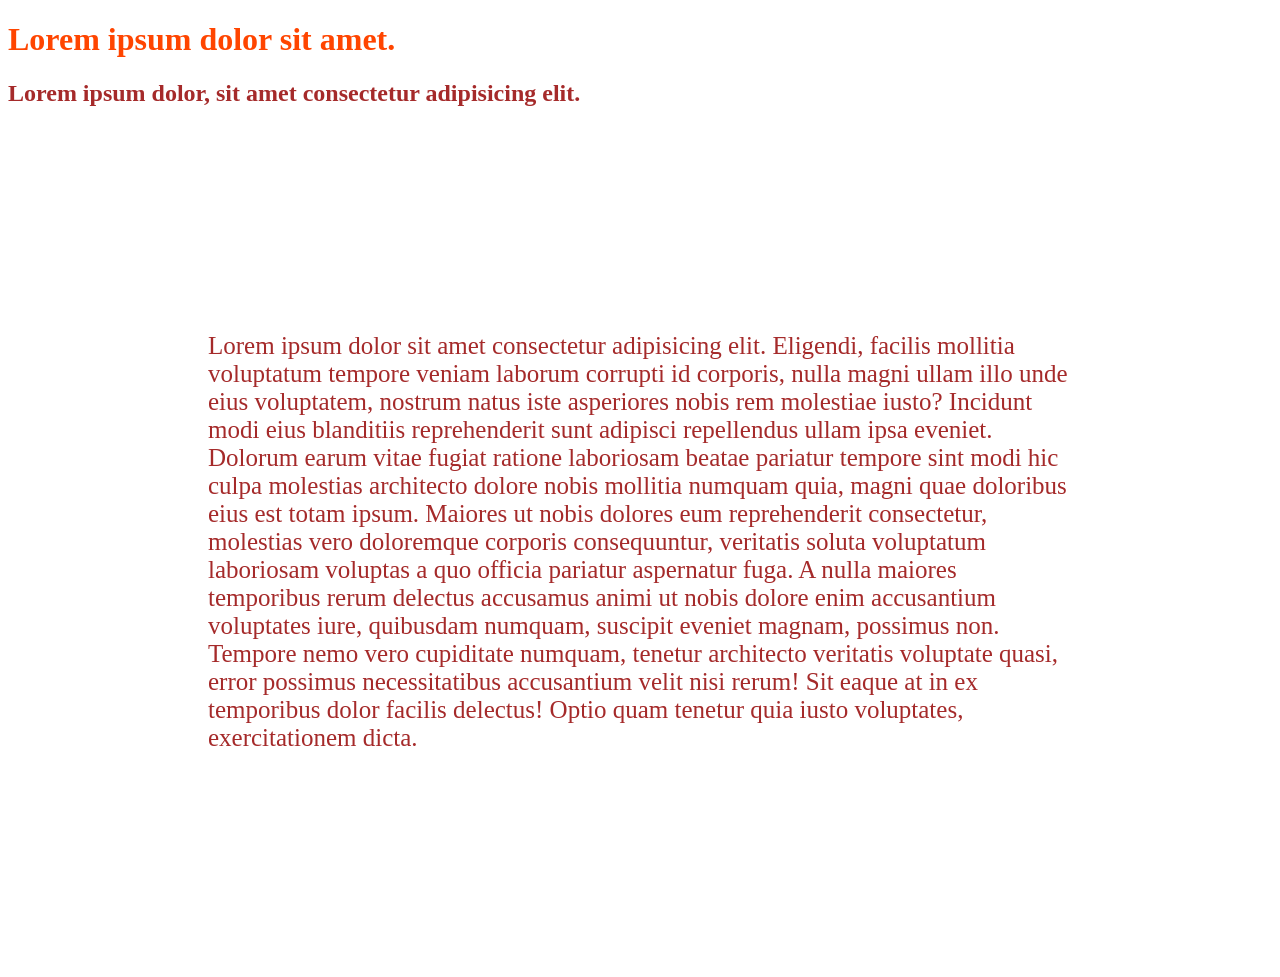
<file: 01_basics/index.html>
<!DOCTYPE html>
<html lang="en">
  <head>
    <meta charset="UTF-8" />
    <meta name="viewport" content="width=device-width, initial-scale=1.0" />
    <title>CSS basics</title>
    <style>
      .browntext {       /* for targeting a class we use ., for id #, for para p, headings h1, h2 and so on */
        color: brown;  /*this is how we can add styling in the head*/
      }
    </style>
    <link rel="stylesheet" href="style.css" />   <!--this is how we can link our style.css to this web page-->
  </head>
  <body>
    <h1 style="color: orangered">Lorem ipsum dolor sit amet.</h1>  <!--tthis is an example of inline styling-->
    <h2 class="browntext">
      Lorem ipsum dolor, sit amet consectetur adipisicing elit.
    </h2>

    <p class="browntext">
      Lorem ipsum dolor sit amet consectetur adipisicing elit. Eligendi, facilis
      mollitia voluptatum tempore veniam laborum corrupti id corporis, nulla
      magni ullam illo unde eius voluptatem, nostrum natus iste asperiores nobis
      rem molestiae iusto? Incidunt modi eius blanditiis reprehenderit sunt
      adipisci repellendus ullam ipsa eveniet. Dolorum earum vitae fugiat
      ratione laboriosam beatae pariatur tempore sint modi hic culpa molestias
      architecto dolore nobis mollitia numquam quia, magni quae doloribus eius
      est totam ipsum. Maiores ut nobis dolores eum reprehenderit consectetur,
      molestias vero doloremque corporis consequuntur, veritatis soluta
      voluptatum laboriosam voluptas a quo officia pariatur aspernatur fuga. A
      nulla maiores temporibus rerum delectus accusamus animi ut nobis dolore
      enim accusantium voluptates iure, quibusdam numquam, suscipit eveniet
      magnam, possimus non. Tempore nemo vero cupiditate numquam, tenetur
      architecto veritatis voluptate quasi, error possimus necessitatibus
      accusantium velit nisi rerum! Sit eaque at in ex temporibus dolor facilis
      delectus! Optio quam tenetur quia iusto voluptates, exercitationem dicta.
    </p>
  </body>
</file>
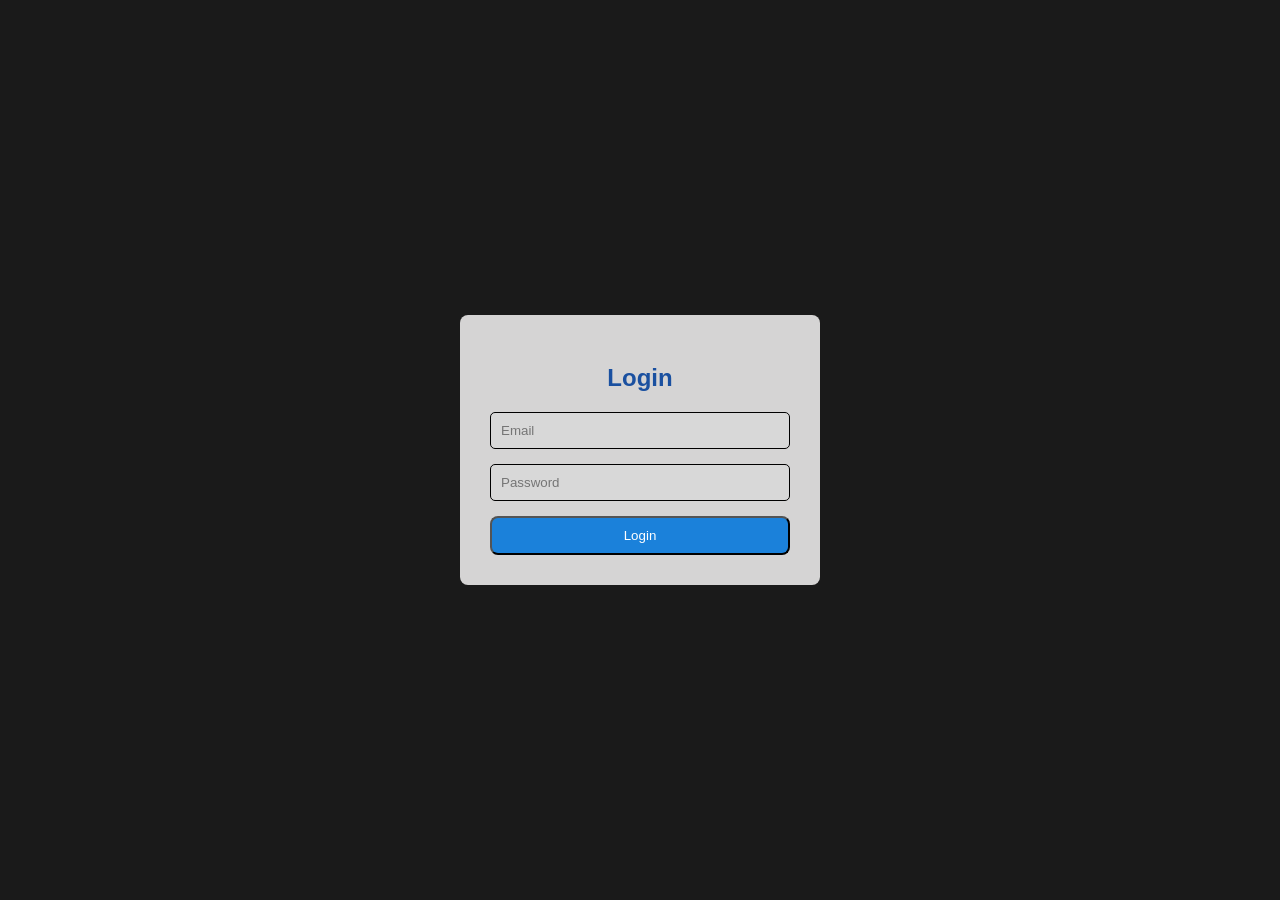
<file: 02_login_page_project/login.html>
<!-- i have added comments in signup_homework.html, learn from there -->
<!DOCTYPE html>
<html lang="en">
  <head>
    <meta charset="UTF-8" />
    <meta name="viewport" content="width=device-width, initial-scale=1.0" />
    <title>Login page</title>
    <style>
      body {
        font-family: Arial, Helvetica, sans-serif;
        background-color: #1a1a1a;
        margin: 0;
        padding: 0;
        height: 100vh;
        display: flex;
        justify-content: center;
        align-items: center;
      }
      .card {
        background-color: #d5d4d4;
        border-radius: 8px;
        padding: 30px;
        width: 300px;
      }
      h2 {
        color: #1a50a0;
        text-align: center;
        margin-bottom: 20px;
      }
      form {
        display: flex;
        flex-direction: column;
      }
      input {
        margin-bottom: 15px;
        padding: 10px;
        border-radius: 5px;
        border: 1px solid black;
        background-color: #d8d8d8;
      }
      button {
        background-color: #1b81da;
        color: #fff;
        padding: 10px;
        border-radius: 8px;
      }
      button:hover {
        background-color: #0741ac;
      }
    </style>
  </head>
  <body>
    <div class="card">
      <h2>Login</h2>
      <form>
        <input type="email" name="" id="" placeholder="Email" />
        <input type="password" name="" id="" placeholder="Password" />
        <button type="submit">Login</button>
      </form>
    </div>
  </body>
</html>
</file>
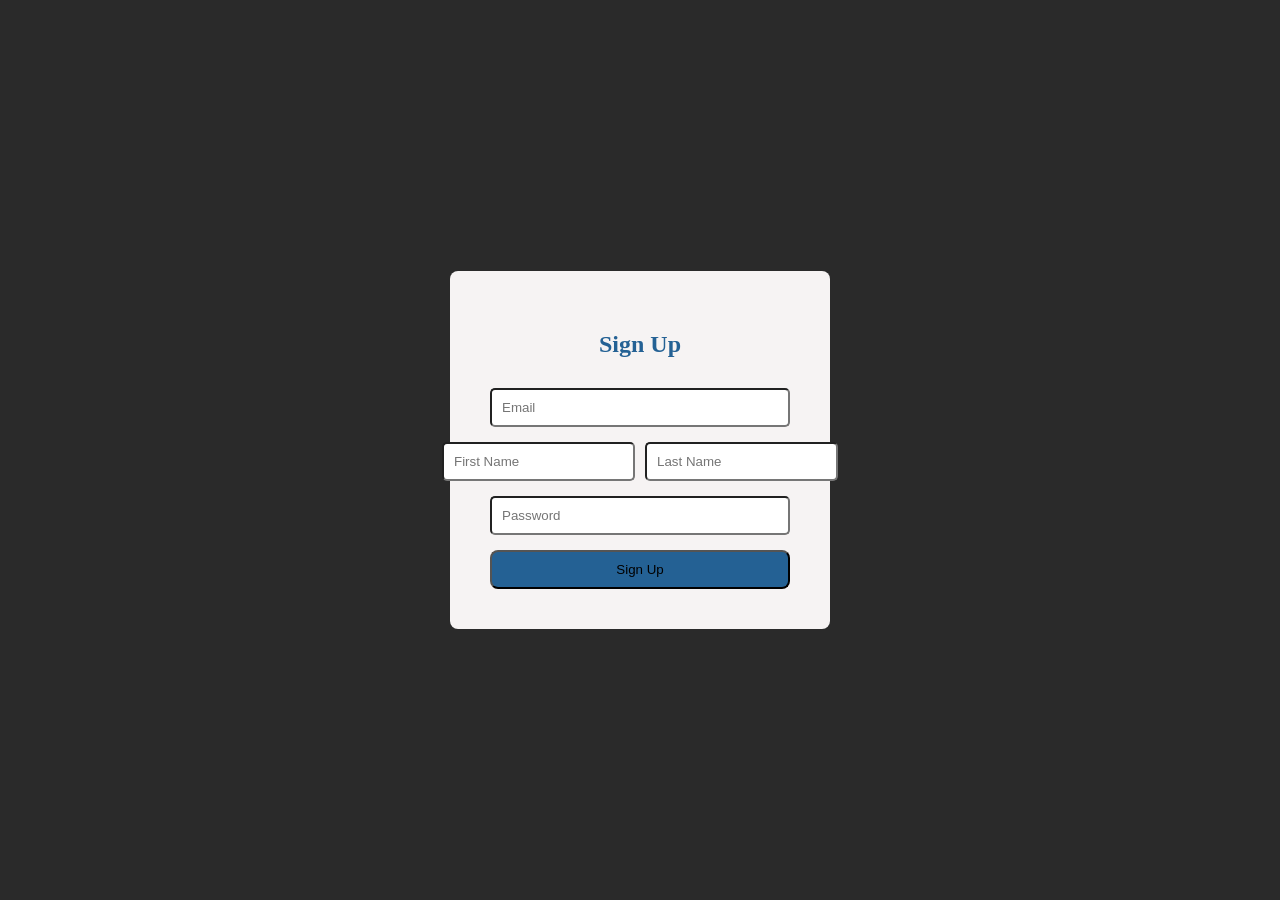
<file: 02_login_page_project/signup_homework.html>
<!DOCTYPE html>
<html lang="en">
<head>
    <meta charset="UTF-8">
    <meta name="viewport" content="width=device-width, initial-scale=1.0">
    <title>Sign Up krlo jii</title>
    <style>
        body{
            background-color: #2a2a2a;
            height: 100vh; /* vh means veiwport height. */
            margin:0 ; /* browser has some default margin, we are setting it to 0*/
            padding:0 ; /* browser has some default padding, we are setting it to 0*/
            display: flex;
            justify-content: center; /*Aligns items along the main axis (horizontal by default).*/
            align-items: center;  /*Aligns items along the cross axis (vertical by default).*/
        }
        .card{
            background-color: #f6f3f3;
            border-radius: 8px;
            padding: 40px; /*note-> padding means internal breathing space, space bwteen the content and border of the element*/
            width: 300px;
        }

        h2{
            color: #246194;
            text-align: center;
            margin-bottom: 30px;
        }
        form{
            display: flex;
            flex-direction: column;
            

        }
        .name_row{
            display: flex; /* flex by default arranges the elements horizontally*/
            gap: 10px;
            justify-content: center;
            
        
        }
        input{
            border-radius: 5px;
            padding: 10px;
            margin-bottom: 15px;
        }
        button{
            background-color: #246194;
            padding:10px ;
            border-radius: 8px;
        }
        button:hover {
        background-color: #0741ac;
      }

    </style>
</head>
<body> 
    <div class="card">
        <h2>Sign Up</h2>
        <form>
            <input type="email" placeholder="Email">
            <div class="name_row">
                <input type="first name" placeholder="First Name">
                <input type="last name" placeholder="Last Name">
            </div>
            <input type="password" placeholder="Password">
            <button type="submit">Sign Up</button>
        </form>
     </div>

    
</body>
</html>
</file>
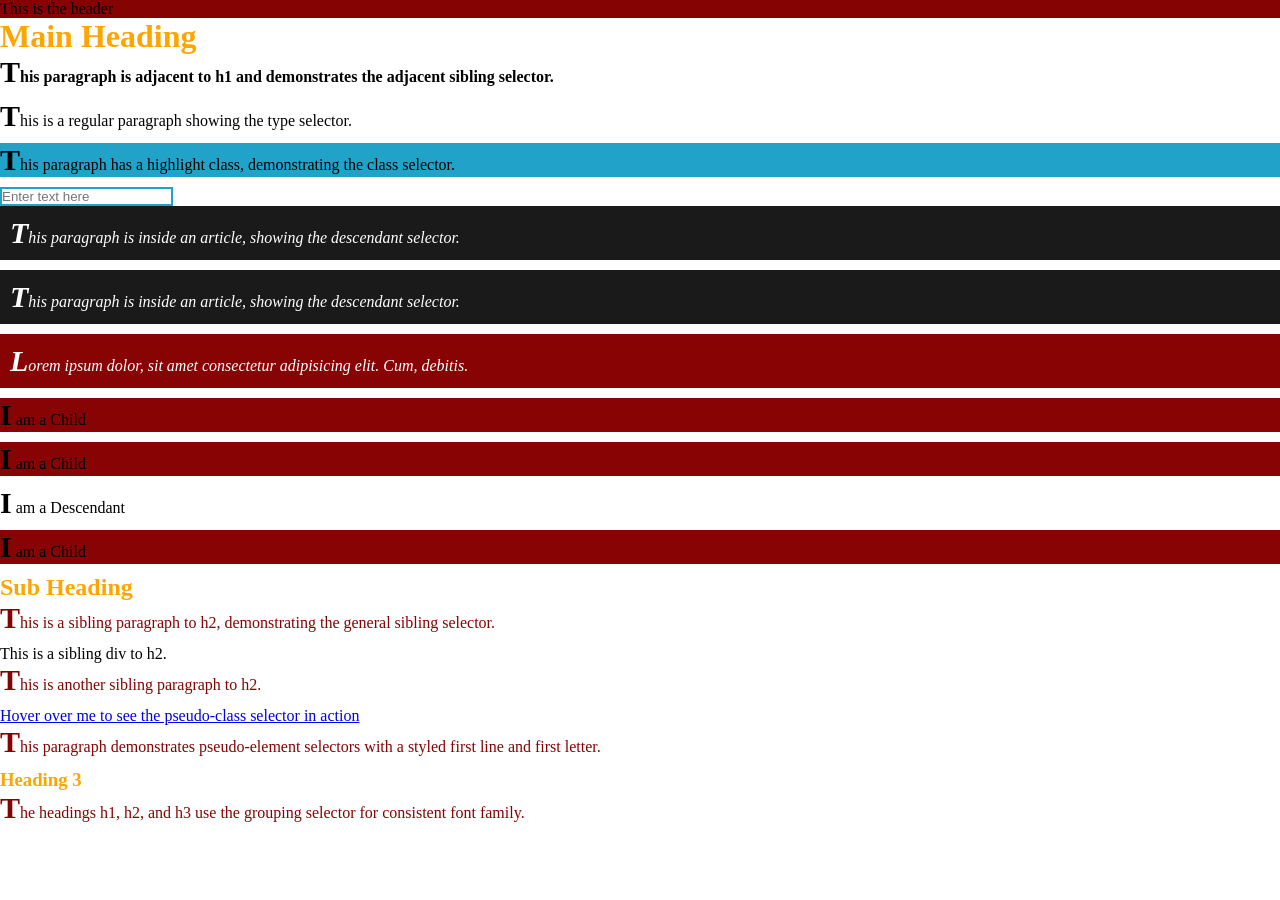
<file: 03_Selectors/selectors.html>
<!DOCTYPE html>
<html lang="en">
  <head>
    <meta charset="UTF-8" />
    <meta name="viewport" content="width=device-width, initial-scale=1.0" />
    <title>CSS Selectors Example</title>
    <style>
      /* 1. Universal Selector */

      * {
        margin: 0;             /*this is commonly used*/
        padding: 0;
        box-sizing: border-box;
      }

      /* 2. Type Selector */
      p {
        font-size: 16px;                  /*this is commonly used*/
        margin-bottom: 10px;
      }

      /* 3. Class Selector */
      .highlight {
        background-color: #21a2c9;           /*this is very commonly used*/
      }

      /* 4. ID Selector */
      #header {
        background-color: #860303;           /*this is very commonly used*/
      }

      /* 5. Attribute Selector */
      input[type="text"] {
        border: 2px solid #21a2c9;            /*this is rarely used*/
      }

      /* 6. Descendant Selector */
      article p {
        font-style: italic;                    /*this is rarely used*/
        background-color: #1a1a1a;
        color: #fff;
        padding: 10px;
      }

      /* 7. Child Selector */
      div > p {                                 /*this is rarely used*/
        background-color: #880404;
      }

      /* 8. Adjacent Sibling Selector */
      h1 + p {                                  /*this is rarely used*/
        font-weight: bold;
      }

      /* 9. General Sibling Selector */
      h2 ~ p {                                  /*this is rarely used*/
        color: #860303;
      }

      /* 10. Pseudo-class Selector */

      a:hover {
        background-color: #14a50e;
        text-decoration: none;           /*this hover is very commonly used, rest other types are not as famous*/
        color: #1a1a1a;
        padding: 5px;
        margin: 4px;
      }

      /* 11. Pseudo-element Selector */
      p::first-letter {
        font-weight: bold;            /*this is commonly used*/
        font-size: 30px;
      }

      /* 12. Grouping Selector */

      h1,
      h2,                               /*this is commonly used*/
      h3 {
        color: orange;
      }
    </style>
  </head>
  <body>
    <header id="header">This is the header</header>

    <h1>Main Heading</h1>
    <p>
      This paragraph is adjacent to h1 and demonstrates the adjacent sibling
      selector.
    </p>
    <p>This is a regular paragraph showing the type selector.</p>

    <p class="highlight">
      This paragraph has a highlight class, demonstrating the class selector.
    </p>

    <input type="text" placeholder="Enter text here" />

    <article>
      <p>
        This paragraph is inside an article, showing the descendant selector.
      </p>
      <p>
        This paragraph is inside an article, showing the descendant selector.
      </p>
      <div>
        <p>
          Lorem ipsum dolor, sit amet consectetur adipisicing elit. Cum,
          debitis.
        </p>
      </div>
    </article>

    <div>
      <p>I am a Child</p>
      <p>I am a Child</p>
      <section>
        <p>I am a Descendant</p>
      </section>
      <p>I am a Child</p>
    </div>

    <h2>Sub Heading</h2>
    <p>
      This is a sibling paragraph to h2, demonstrating the general sibling
      selector.
    </p>
    <div>This is a sibling div to h2.</div>
    <p>This is another sibling paragraph to h2.</p>

    <a href="#">Hover over me to see the pseudo-class selector in action</a>

    <p>
      This paragraph demonstrates pseudo-element selectors with a styled first
      line and first letter.
    </p>

    <h3>Heading 3</h3>

    <p>
      The headings h1, h2, and h3 use the grouping selector for consistent font
      family.
    </p>
  </body>
</html>
</file>
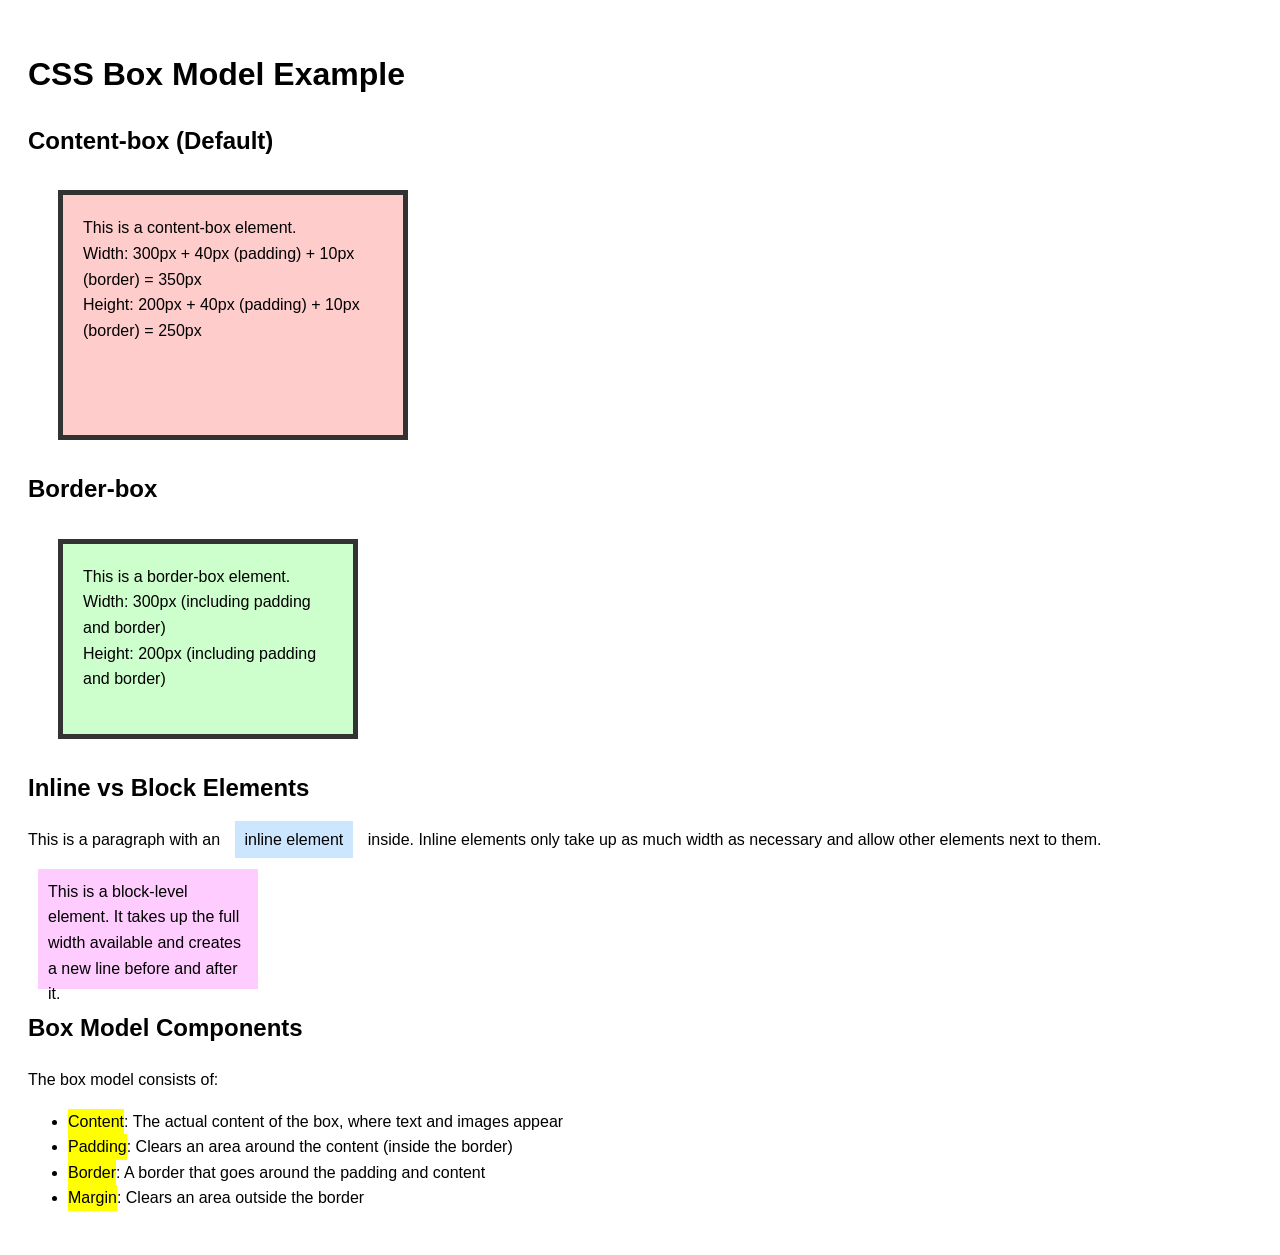
<file: 04_box_model/boxmodel.html>
<!DOCTYPE html>
<html lang="en">
  <head>
    <meta charset="UTF-8" />
    <meta name="viewport" content="width=device-width, initial-scale=1.0" />
    <title>CSS Box Model Example</title>
    <style>
      body {
        font-family: Arial, sans-serif;
        line-height: 1.6;
        padding: 20px;
      }

      .box-model-demo {
        width: 300px;
        height: 200px;
        padding: 20px;
        border: 5px solid #333;
        margin: 30px;
        background-color: #f0f0f0;
      }

      .content-box {
        box-sizing: content-box;         /*this is default, but the default is soon going to change to border box. */
        background-color: #ffcccc;   /*here when we set some width, height, padding, margin etc. , it adds the width and padding and margin and the element takes more space than its width and height*/
      }

      .border-box {
        box-sizing: border-box;    /*here when we set some width, height, padding, margin etc. , it incorporates all padding and margin etc. within that width and height and the element takes precisely as much space as mentioned in width and height*/
        background-color: #ccffcc;
      }

      .box-model-demo p {
        margin: 0;
      }

      .highlight {
        background-color: yellow;
        display: inline-block;
      }

      .inline-example {
        background-color: #cce6ff;
        padding: 10px;
        margin: 10px;         /*inline elements capture only as much space as required. eg.span*/
        /* Inline elements ignore width and height */
        width: 200px;       
        height: 100px;
      }               /*note-> we can change the default behaviour of an element by display:block or display:inline*/

      .block-example {
        background-color: #ffccff;
        padding: 10px;
        margin: 10px;       /*block elements capture the whole block. eg.div*/
        width: 200px;
        height: 100px;
      }
    </style>
  </head>
  <body>
    <h1>CSS Box Model Example</h1>

    <h2>Content-box (Default)</h2>
    <div class="box-model-demo content-box">
      <p>This is a content-box element.</p>
      <p>Width: 300px + 40px (padding) + 10px (border) = 350px</p>
      <p>Height: 200px + 40px (padding) + 10px (border) = 250px</p>
    </div>

    <h2>Border-box</h2>
    <div class="box-model-demo border-box">
      <p>This is a border-box element.</p>
      <p>Width: 300px (including padding and border)</p>
      <p>Height: 200px (including padding and border)</p>
    </div>

    <h2>Inline vs Block Elements</h2>
    <p>
      This is a paragraph with an
      <span class="inline-example">inline element</span> inside. Inline elements
      only take up as much width as necessary and allow other elements next to
      them.
    </p>

    <div class="block-example">
      This is a block-level element. It takes up the full width available and
      creates a new line before and after it.
    </div>

    <h2>Box Model Components</h2>
    <p>The box model consists of:</p>
    <ul>
      <li>
        <span class="highlight">Content</span>: The actual content of the box,
        where text and images appear
      </li>
      <li>
        <span class="highlight">Padding</span>: Clears an area around the
        content (inside the border)
      </li>
      <li>
        <span class="highlight">Border</span>: A border that goes around the
        padding and content
      </li>
      <li>
        <span class="highlight">Margin</span>: Clears an area outside the border
      </li>
    </ul>
  </body>
</html>
</file>
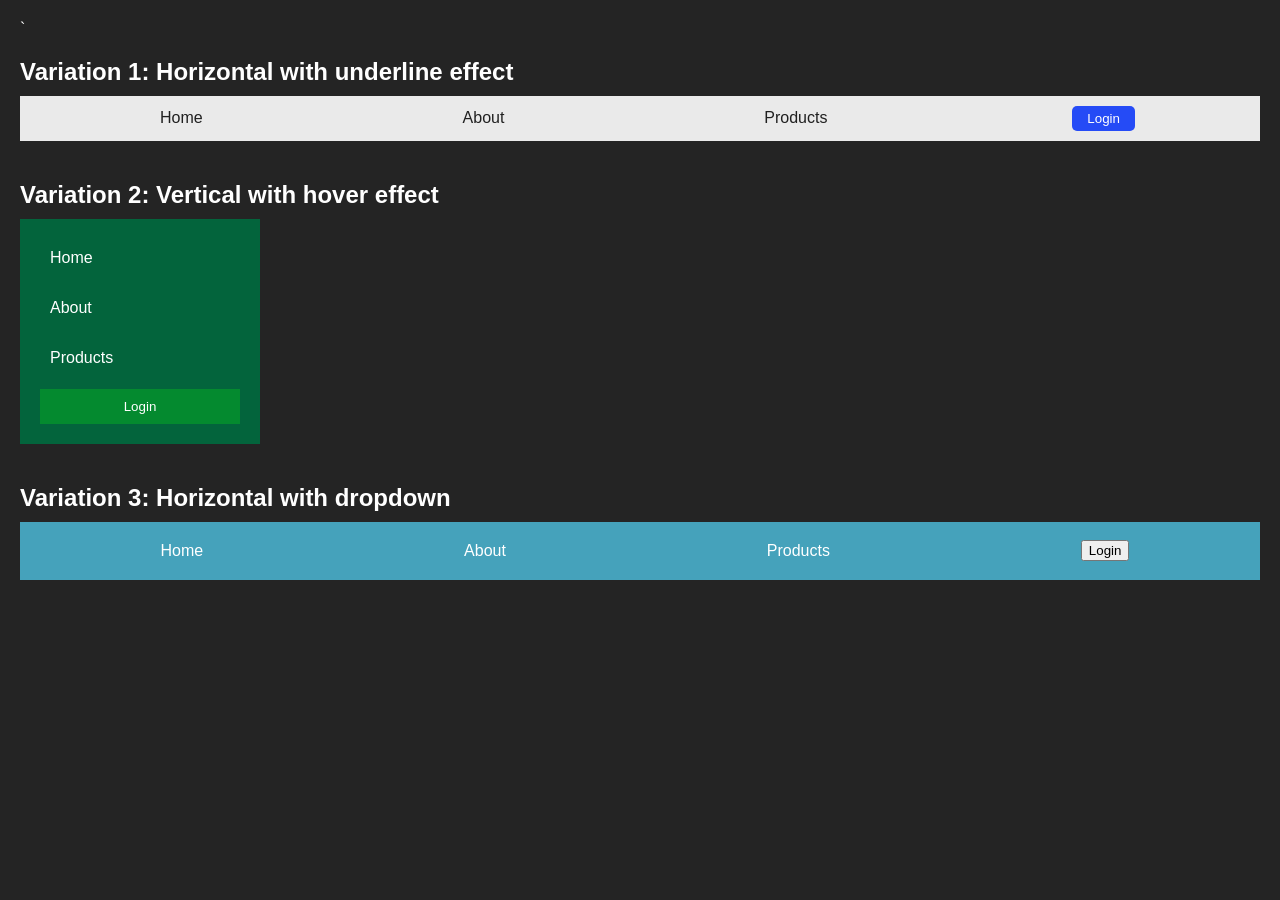
<file: 05_navbars/navbar.html>
`<!DOCTYPE html>
<html lang="en">
  <head>
    <meta charset="UTF-8" />
    <meta name="viewport" content="width=device-width, initial-scale=1.0" />
    <title>Navigation Bar Variations</title>

    <style>
      body {
        font-family: Arial, Helvetica, sans-serif;
        margin: 0;
        padding: 20px;
        background-color: #242424;
        color: #fff;
      }
      .nav-container {
        margin-bottom: 40px;
      }
      h2 {
        margin-bottom: 10px;
      }
      .nav1 {
        background-color: #eaeaea;
        padding: 10px;
      }
      .nav1 ul {
        list-style-type: none; /* it removes the dots that appear in a list by defualt*/
        margin: 0;
        padding: 0;
        display: flex;
        justify-content: space-around;
        align-items: center;
      }
      .nav1 li {
        display: inline; /* because li's are actually block elements, so we changed them to inline to avoid any problems, because we have arranged them horizontally*/
      }
      .nav1 a {
        text-decoration: none; /*here, we have removed the line below the link in all the anchors*/
        color: #202020;
        /* background-color: #d45b04; */
        padding: 5px 15px;     /*this means 5 on top and bottom and 15 on left and right*/
        position: relative; /*this means now whenever we will mention a position within the a(anchor tag), it will be relative to the anchor element and not the global parent*/
      }

      .nav1 a::after { /*::after is a pseudo-element that allows you to insert decorative content or visual elements into an element immediately after its actual content, but before the closing tag of that element.*/
        
        content: "";  /*this is a must property that we have to add everytime we use ::after */
        position: absolute;  /*now as we are in 'a' and we have set its position as relative above, this position: absolute here means absolute of the relative of a element*/
        height: 2px;
        width: 100%;
        bottom: 0;
        left: 0;
        background-color: #0a65c7;
        transform: scaleX(0);         /*this makes the horizontal width of the element 0*/
        transition: transform 0.3s ease-in-out; /*this means that i there is a change in transform property, then take 0.3 secs to make the transition and keep the transition of ease in out type*/
      }
      .nav1 a:hover::after {
        transform: scaleX(1) /*this makes the horizontal width of the element equal to the size of the element on hovering over it*/;
      }

      .nav1 .login-btn {
        background-color: #254bf6;
        color: #fff;
        border: none;
        padding: 5px 15px;
        border-radius: 5px;
        cursor: pointer;
      }
      .nav2 {
        background-color: #03643c;
        width: 200px;
        padding: 20px;
      }
      .nav2 ul {
        list-style-type: none;
        margin: 0;
        padding: 0;
      }
      .nav2 li {
        margin-bottom: 12px;
      }
      .nav2 a {
        text-decoration: none;
        color: #fff;
        display: block;
        padding: 10px;
        width: 100%;
      }
      .nav2 a:hover {
        background-color: #137e0a;
      }
      .nav2 .login-btn {
        background-color: #048a2f;
        color: #fff;
        border: none;
        width: 100%;
        padding: 10px;
        cursor: pointer;
      }
      .nav3 {
        background-color: #45a2bb;
        padding: 10px;
      }
      .nav3 ul {
        list-style-type: none;
        padding: 0;
        margin: 0;
        display: flex;
        justify-content: space-around;
        align-items: center;
      }
      .nav3 a {
        text-decoration: none;
        color: #fff;
        padding: 10px;
        display: block;
      }
      .nav3 .dropdown-content {
        display: none;
      }

      .nav3 .dropdown:hover .dropdown-content { /*this makes changes to the dropdown-content when dropdown gets hovered*/
        display: block;
        position: absolute; /*this makes the element get out of the flow and take that absolute position*/
        background-color: #3e3e3e;
        min-width: 150px; /*minimum width*/
      }
    </style>
  </head>
  <body>
    <div class="nav-container">
      <h2>Variation 1: Horizontal with underline effect</h2>
      <nav class="nav1">
        <ul>
          <li><a href="#">Home</a></li>
          <li><a href="#">About</a></li>
          <li><a href="#">Products</a></li>
          <li><button class="login-btn">Login</button></li>
        </ul>
      </nav>
    </div>

    <div class="nav-container">
      <h2>Variation 2: Vertical with hover effect</h2>
      <nav class="nav2">
        <ul>
          <li><a href="#">Home</a></li>
          <li><a href="#">About</a></li>
          <li><a href="#">Products</a></li>
        </ul>
        <button class="login-btn">Login</button>
      </nav>
    </div>

    <div class="nav-container">
      <h2>Variation 3: Horizontal with dropdown</h2>
      <nav class="nav3">
        <ul>
          <li><a href="#">Home</a></li>
          <li class="dropdown">
            <a href="#">About</a>
            <div class="dropdown-content">
              <a href="#">Our Story</a>
              <a href="#">Team</a>
              <a href="#">Contact</a>
            </div>
          </li>
          <li><a href="#">Products</a></li>
          <li><button class="login-btn">Login</button></li>
        </ul>
      </nav>
    </div>
  </body>
</html>
</file>
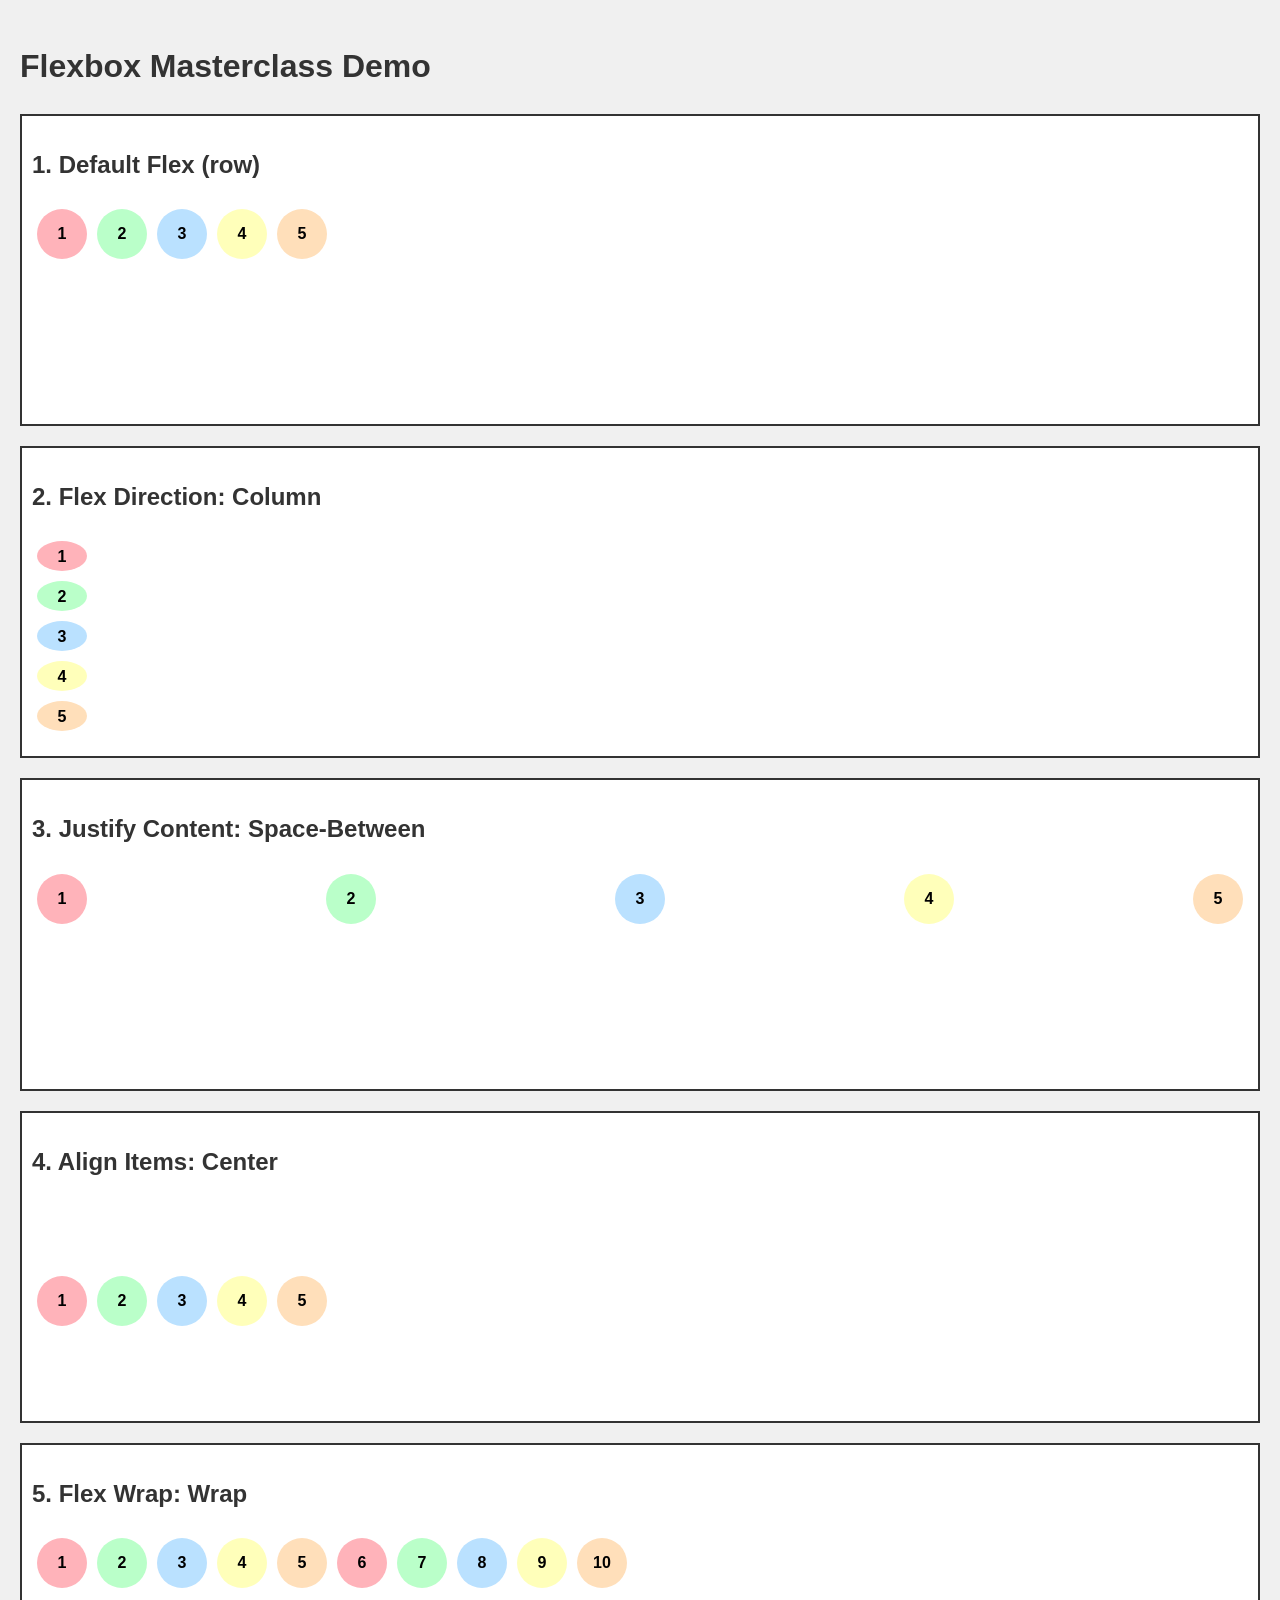
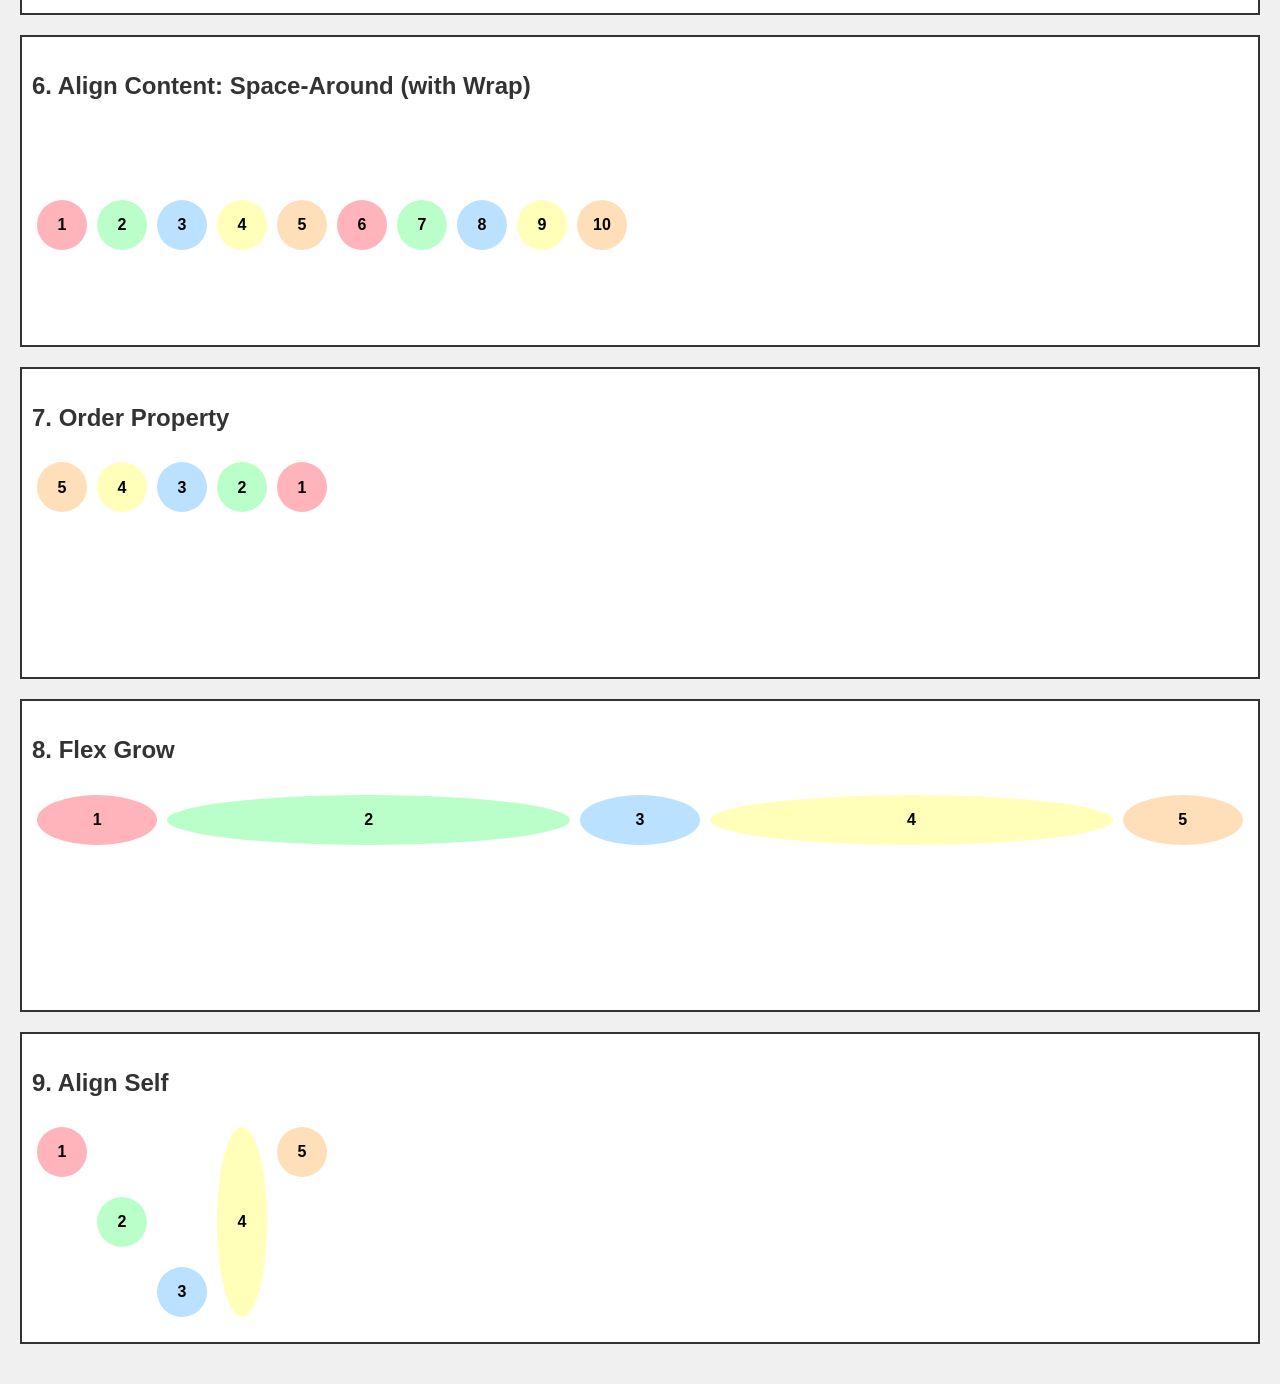
<file: 07_flexbox/flexbox.html>
<!-- this contains 9 properties of flexbox, which i have written in my notebook also, so you can read i from there -->
<!DOCTYPE html>
<html lang="en">
<head>
    <meta charset="UTF-8">
    <meta name="viewport" content="width=device-width, initial-scale=1.0">
    <title>Flexbox Masterclass Demo</title>
    <style>
      body {
        font-family: Arial, sans-serif;
        line-height: 1.6;
        margin: 0;
        padding: 20px;
        background-color: #f0f0f0;
      }
      h1,
      h2 {
        color: #333;
      }
      .container {
        background-color: #fff;
        border: 2px solid #333;
        margin-bottom: 20px;
        padding: 10px;
      }
      .flex-container {
        display: flex;
        height: 200px;
        margin-bottom: 10px;
      }
      .circle {
        width: 50px;
        height: 50px;
        border-radius: 50%;
        display: flex;
        justify-content: center;
        align-items: center;
        font-weight: bold;
        margin: 5px;
      }
      .pastel-1 {
        background-color: #ffb3ba;
      }
      .pastel-2 {
        background-color: #baffc9;
      }
      .pastel-3 {
        background-color: #bae1ff;
      }
      .pastel-4 {
        background-color: #ffffba;
      }
      .pastel-5 {
        background-color: #ffdfba;
      }
    </style>
  </head>
<body>
    <h1>Flexbox Masterclass Demo</h1>

    <div class="container">
      <h2>1. Default Flex (row)</h2>
      <div class="flex-container">
        <div class="circle pastel-1">1</div>
        <div class="circle pastel-2">2</div>
        <div class="circle pastel-3">3</div>
        <div class="circle pastel-4">4</div>
        <div class="circle pastel-5">5</div>
      </div>
    </div>

    <div class="container">
      <h2>2. Flex Direction: Column</h2>
      <div class="flex-container" style="flex-direction: column">
        <div class="circle pastel-1">1</div>
        <div class="circle pastel-2">2</div>
        <div class="circle pastel-3">3</div>
        <div class="circle pastel-4">4</div>
        <div class="circle pastel-5">5</div>
      </div>
    </div>

    <div class="container">
      <h2>3. Justify Content: Space-Between</h2>
      <div class="flex-container" style="justify-content: space-between">
        <div class="circle pastel-1">1</div>
        <div class="circle pastel-2">2</div>
        <div class="circle pastel-3">3</div>
        <div class="circle pastel-4">4</div>
        <div class="circle pastel-5">5</div>
      </div>
    </div>

    <div class="container">
      <h2>4. Align Items: Center</h2>
      <div class="flex-container" style="align-items: center">
        <div class="circle pastel-1">1</div>
        <div class="circle pastel-2">2</div>
        <div class="circle pastel-3">3</div>
        <div class="circle pastel-4">4</div>
        <div class="circle pastel-5">5</div>
      </div>
    </div>

    <div class="container">
      <h2>5. Flex Wrap: Wrap</h2>
      <div class="flex-container" style="flex-wrap: wrap; height: auto">
        <div class="circle pastel-1">1</div>
        <div class="circle pastel-2">2</div>
        <div class="circle pastel-3">3</div>
        <div class="circle pastel-4">4</div>
        <div class="circle pastel-5">5</div>
        <div class="circle pastel-1">6</div>
        <div class="circle pastel-2">7</div>
        <div class="circle pastel-3">8</div>
        <div class="circle pastel-4">9</div>
        <div class="circle pastel-5">10</div>
      </div>
    </div>

    <div class="container">
      <h2>6. Align Content: Space-Around (with Wrap)</h2>
      <div class="flex-container" style="flex-wrap: wrap; align-content: space-around">
        <div class="circle pastel-1">1</div>
        <div class="circle pastel-2">2</div>
        <div class="circle pastel-3">3</div>
        <div class="circle pastel-4">4</div>
        <div class="circle pastel-5">5</div>
        <div class="circle pastel-1">6</div>
        <div class="circle pastel-2">7</div>
        <div class="circle pastel-3">8</div>
        <div class="circle pastel-4">9</div>
        <div class="circle pastel-5">10</div>
      </div>
    </div>

    <div class="container">
      <h2>7. Order Property</h2>
      <div class="flex-container">
        <div class="circle pastel-1" style="order: 5">1</div>
        <div class="circle pastel-2" style="order: 4">2</div>
        <div class="circle pastel-3" style="order: 3">3</div>
        <div class="circle pastel-4" style="order: 2">4</div>
        <div class="circle pastel-5" style="order: 1">5</div>
      </div>
    </div>

    <div class="container">
      <h2>8. Flex Grow</h2>
      <div class="flex-container">
        <div class="circle pastel-1" style="flex-grow: 1">1</div>
        <div class="circle pastel-2" style="flex-grow: 5">2</div>
        <div class="circle pastel-3" style="flex-grow: 1">3</div>
        <div class="circle pastel-4" style="flex-grow: 5">4</div>
        <div class="circle pastel-5" style="flex-grow: 1">5</div>
      </div>
    </div>

    <div class="container">
      <h2>9. Align Self</h2>
      <div class="flex-container">
        <div class="circle pastel-1" style="align-self: flex-start">1</div>
        <div class="circle pastel-2" style="align-self: center">2</div>
        <div class="circle pastel-3" style="align-self: flex-end">3</div>
        <div class="circle pastel-4" style="align-self: stretch; height: auto">
          4
        </div>
        <div class="circle pastel-5">5</div>
      </div>
    </div>
  

</body>
</html>
</file>
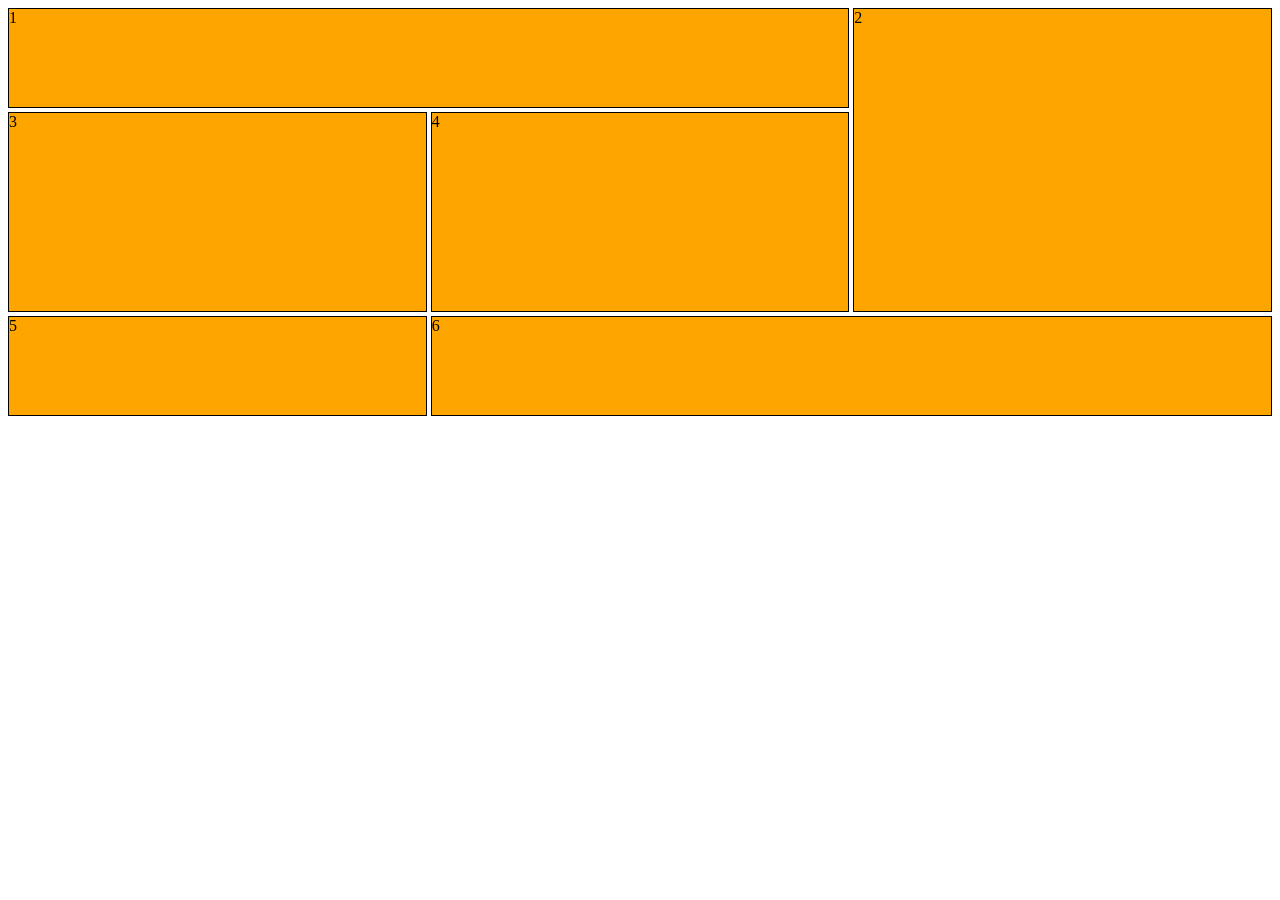
<file: 08_Grids/grid_basics.html>
<!DOCTYPE html>
<html lang="en">
  <head>
    <meta charset="UTF-8" />
    <meta name="viewport" content="width=device-width, initial-scale=1.0" />
    <title>Grid introduction</title>
    <style>
      .grid-container {
        display: grid;
        grid-template-columns: repeat(3, 1fr); /*it is same as writing 1fr 1fr 1fr, this means that all three ccolumns get 1 fraction each*/
        grid-template-rows: 100px 200px 100px; /*this means that first row gets 100px, second row gets 200 px and the third gets 100px*/
        gap: 4px; 
      }

      .item {
        background-color: orange;
        border: 1px solid black;
      }
      .item1 {   /*this is the speciality of grid, we can style the elements of the grid in a very crazy way*/
        grid-column: 1/3; /*this means the item1's column starts from 1st column and ends up at the start for 3rd column, that means it will cover the first 2 columns*/
        grid-row: 1/2;  /*this means the the item1's row will start at the 1st row and end up at the start of 2nd row*/
      }
      .item2 {
        grid-column: 3/4;
        grid-row: 1/3;
      }
      .item6 {
        grid-column: 2/4;
      }
    </style>
  </head>
  <body>
    <div class="grid-container">
      <div class="item item1">1</div>
      <div class="item item2">2</div>
      <div class="item">3</div>
      <div class="item">4</div>
      <div class="item">5</div>
      <div class="item item6">6</div>
    </div>
  </body>
</html>
</file>
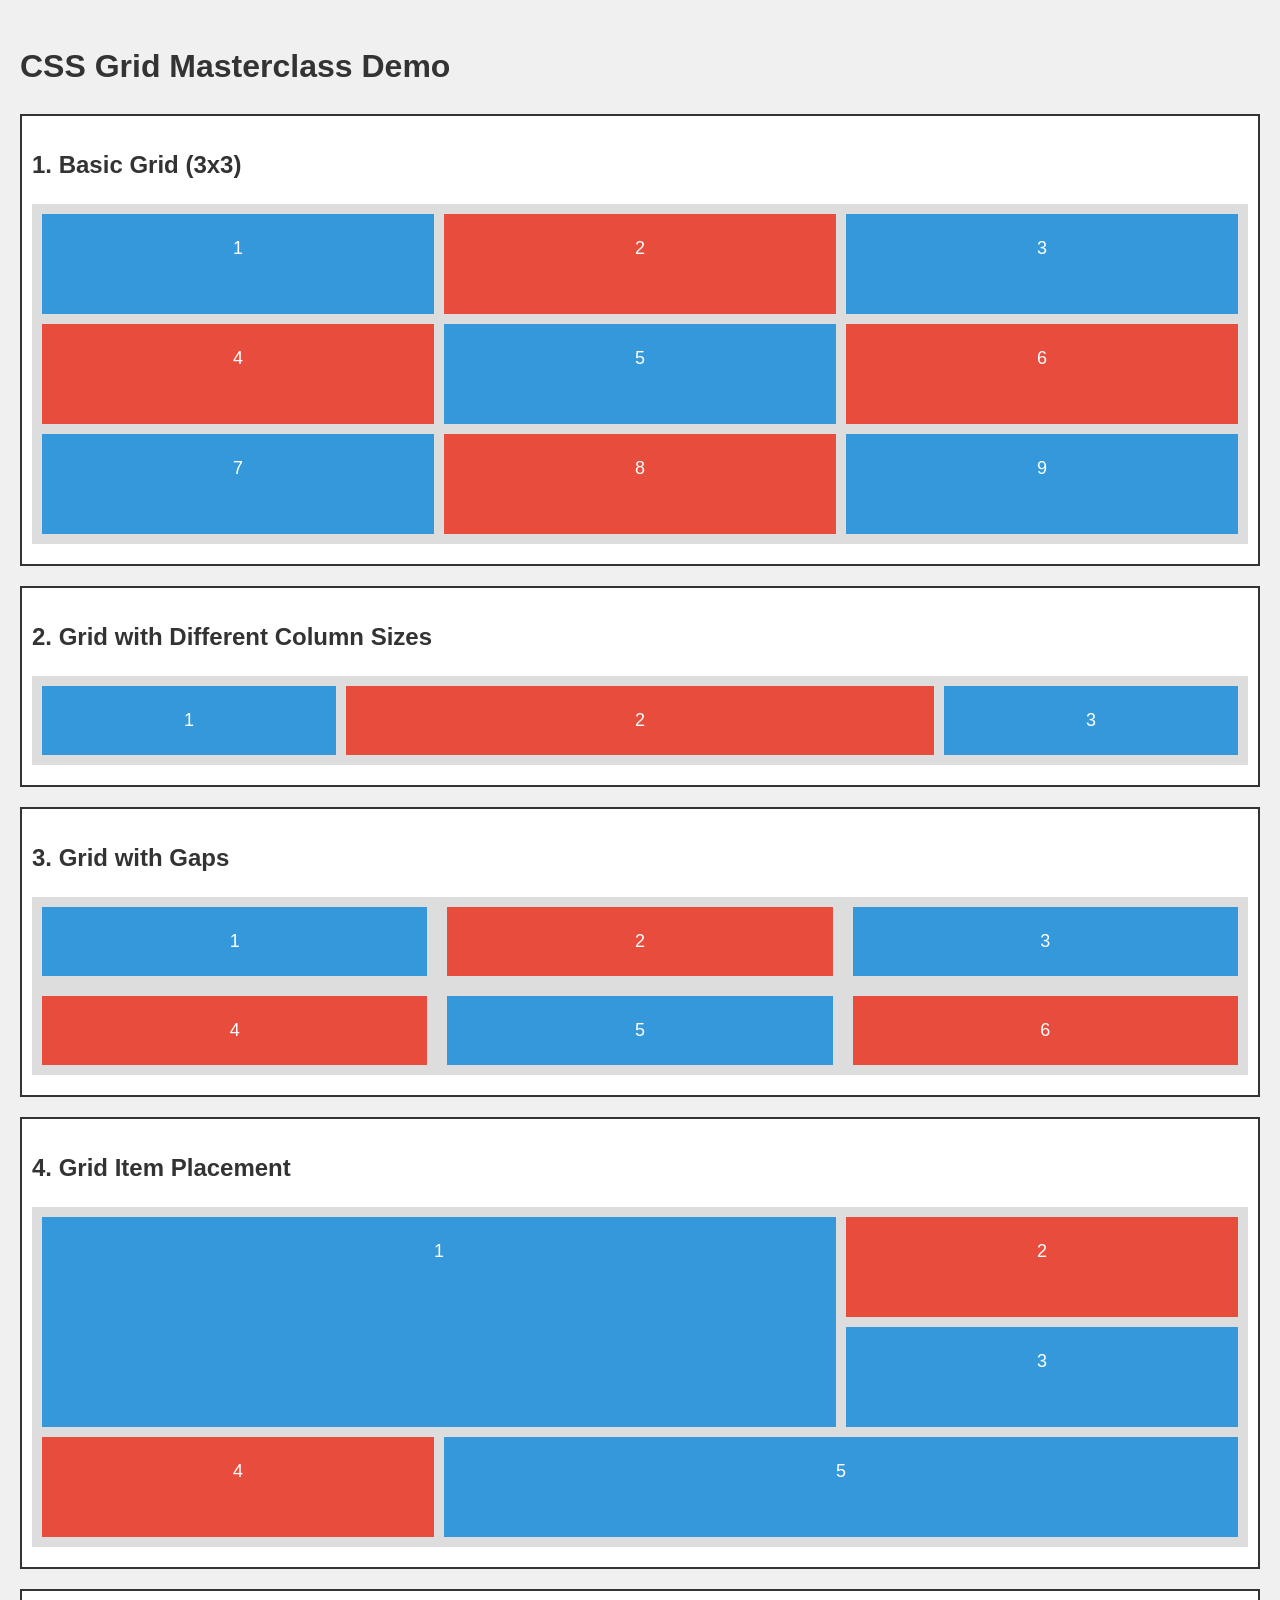
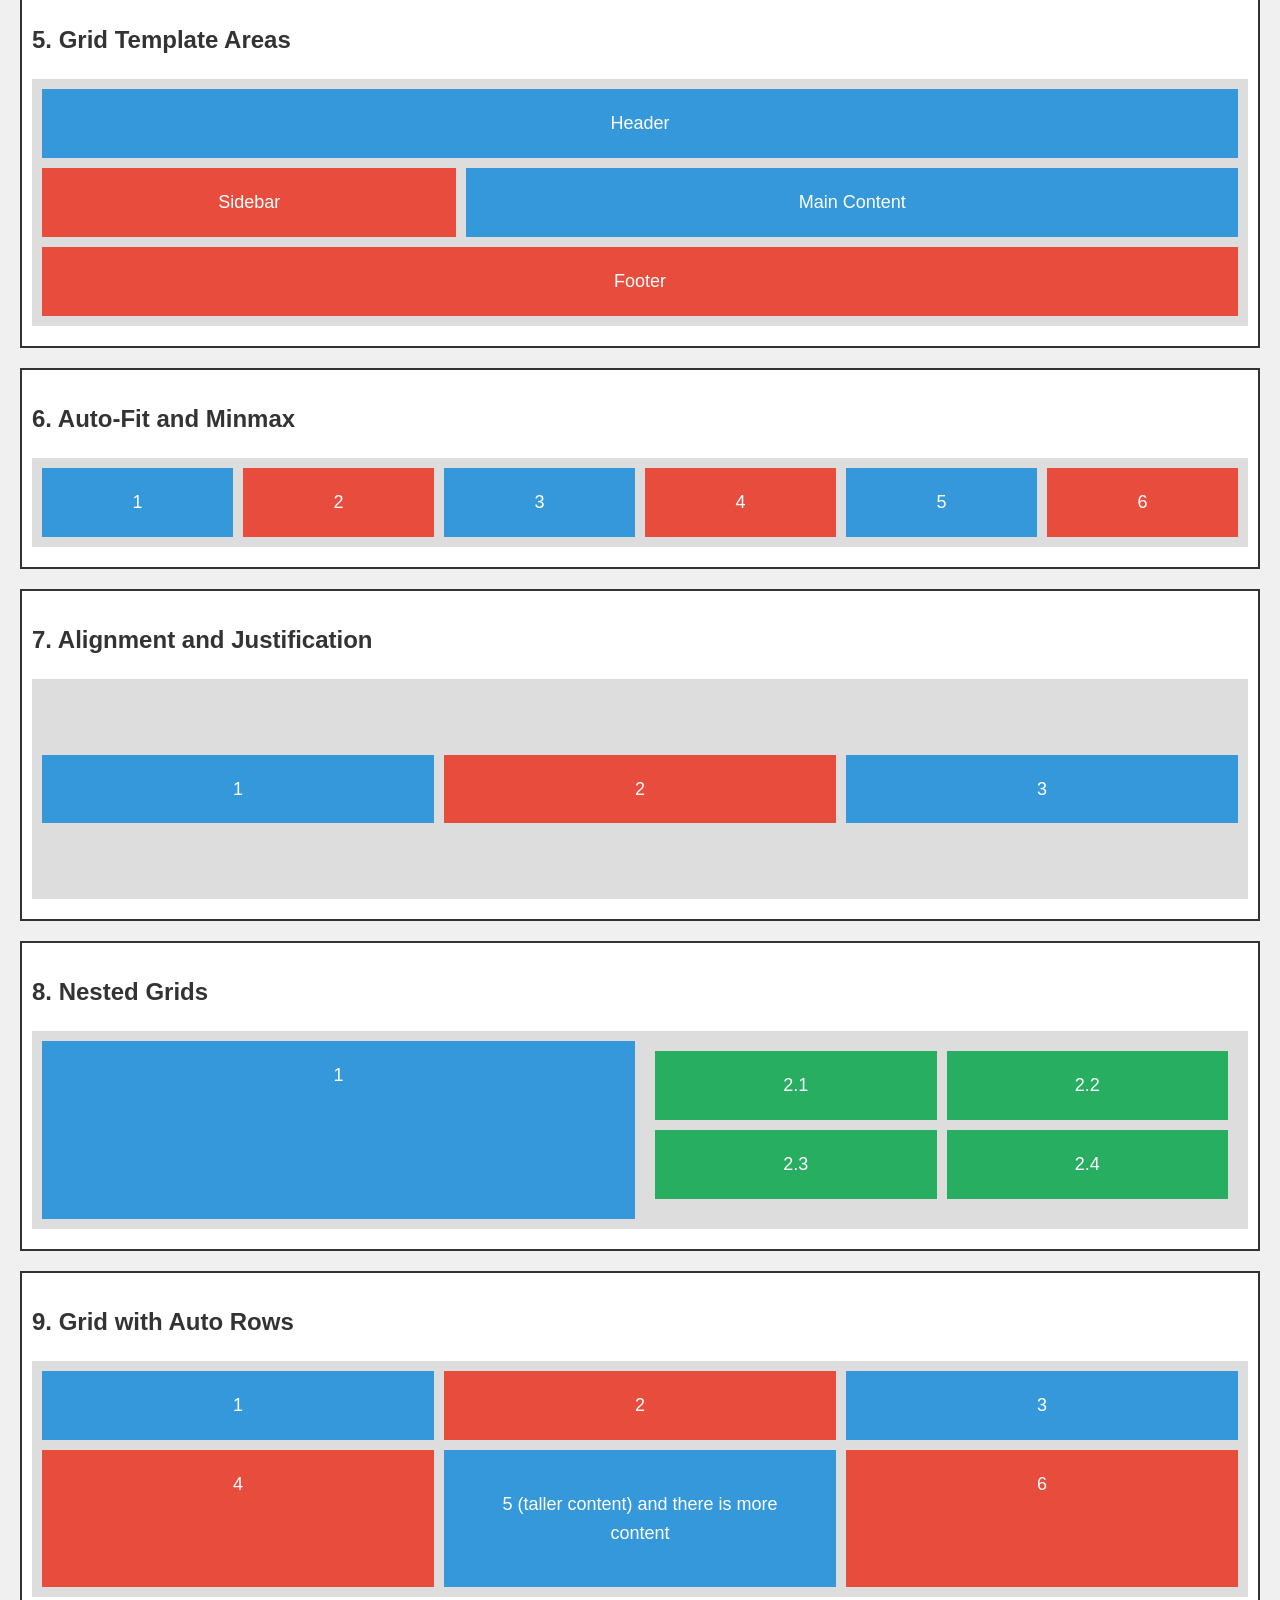
<file: 08_Grids/gridMasterClass.html>
<!-- this covers 9 types of grids -->
<!DOCTYPE html>
<html lang="en">
  <head>
    <meta charset="UTF-8" />
    <meta name="viewport" content="width=device-width, initial-scale=1.0" />
    <title>CSS Grid Masterclass Demo</title>
    <style>
      body {
        font-family: Arial, sans-serif;
        line-height: 1.6;
        margin: 0;
        padding: 20px;
        background-color: #f0f0f0;
      }
      h1,
      h2 {
        color: #333;
      }
      .container {
        background-color: #fff;
        border: 2px solid #333;
        margin-bottom: 20px;
        padding: 10px;
      }
      .grid-container {
        display: grid; /*here we have set the display to all grid containers, so we dont have to mention it there */
        gap: 10px;
        background-color: #ddd;
        padding: 10px;
        margin-bottom: 10px;
      }
      .box {
        background-color: #3498db;
        color: white;
        padding: 20px;
        font-size: 18px;
        text-align: center;
      }
      .box:nth-child(even) {    /*note-> this applies to all the even elements of the box*/
        background-color: #e74c3c;
      }
    </style>
  </head>
  <body>
    <h1>CSS Grid Masterclass Demo</h1>

    <div class="container">
      <h2>1. Basic Grid (3x3)</h2>
      <div
        class="grid-container"
        style="
          grid-template-columns: repeat(3, 1fr);
          grid-template-rows: repeat(3, 100px);             /*this is basic shit*/
        "
        
      >
        <div class="box">1</div>
        <div class="box">2</div>
        <div class="box">3</div>
        <div class="box">4</div>
        <div class="box">5</div>
        <div class="box">6</div>
        <div class="box">7</div>
        <div class="box">8</div>
        <div class="box">9</div>
      </div>
    </div>

    <div class="container">
      <h2>2. Grid with Different Column Sizes</h2>
      <div class="grid-container" style="grid-template-columns: 1fr 2fr 1fr">  <!--  this is called twitter style layout. this is quite widely used-->
        <div class="box">1</div>
        <div class="box">2</div>
        <div class="box">3</div>
      </div>
    </div>

    <div class="container">
      <h2>3. Grid with Gaps</h2>
      <div
        class="grid-container"
        style="grid-template-columns: repeat(3, 1fr); gap: 20px"
      >
        <div class="box">1</div>
        <div class="box">2</div>
        <div class="box">3</div>
        <div class="box">4</div>
        <div class="box">5</div>
        <div class="box">6</div>
      </div>
    </div>

    <div class="container">
      <h2>4. Grid Item Placement</h2>
      <div
        class="grid-container"
        style="
          grid-template-columns: repeat(3, 1fr);
          grid-template-rows: repeat(3, 100px);
        "
      >
        <div class="box" style="grid-column: 1/3; grid-row: 1/3">1</div> <!-- this is used for specific uses such as gallery, bento styled layouts etc. -->
        <div class="box">2</div>
        <div class="box">3</div>
        <div class="box">4</div>
        <div class="box" style="grid-column: 2/4">5</div>
      </div>
    </div>

    <div class="container">
      <h2>5. Grid Template Areas</h2> 
      <div
        class="grid-container"
        style="
          grid-template-areas: 'header header header ' 'sidebar main main ' ' footer footer footer ';       /* here, we have 3 quotes fields which means the whole grid is divided into 3 horizontal rows where each quote represents a row. inside a quote the number of elements we write seprated by space, are the number of columns.*/
        "
      >
        <div class="box" style="grid-area: header">Header</div> <!-- note-> for singular area, it is called grid-area, here we name the area in gird-area that are to be used in grid-template-areas -->
        <div class="box" style="grid-area: sidebar">Sidebar</div>
        <div class="box" style="grid-area: main">Main Content</div>
        <div class="box" style="grid-area: footer">Footer</div>
      </div>
    </div>

    <div class="container">
      <h2>6. Auto-Fit and Minmax</h2>
      <div
        class="grid-container"
        style="grid-template-columns: repeat(auto-fit, minmax(100px, 1fr))" 
      >                <!-- minmax(100px, 1fr) means minimum is 100px and max is 1fr, auto-fit tells the browser to place as many columns as possible into the container based on the available space. -->
                        <!-- it does the job in grids that flex-wrap does in flexbox -->
        <div class="box">1</div>
        <div class="box">2</div>
        <div class="box">3</div>
        <div class="box">4</div>
        <div class="box">5</div>
        <div class="box">6</div>
      </div>
    </div>

    <div class="container">
      <h2>7. Alignment and Justification</h2>
      <div
        class="grid-container"
        style="
          grid-template-columns: repeat(3, 1fr);
          height: 200px;

          align-items: center;    /* it shows that we can use 'justify-content' and 'align-items' here in grids also;;*/
        "
      >
        <div class="box">1</div>
        <div class="box">2</div>
        <div class="box">3</div>
      </div>
    </div>

    <div class="container">
      <h2>8. Nested Grids</h2>
      <div class="grid-container" style="grid-template-columns: 1fr 1fr">
        <div class="box">1</div>
        <div class="grid-container" style="grid-template-columns: 1fr 1fr">
          <div class="box" style="background-color: #27ae60">2.1</div>    <!--just nested grid, nothing else-->
          <div class="box" style="background-color: #27ae60">2.2</div>
          <div class="box" style="background-color: #27ae60">2.3</div>
          <div class="box" style="background-color: #27ae60">2.4</div>
        </div>
      </div>
    </div>

    <div class="container">
      <h2>9. Grid with Auto Rows</h2>
      <div class="grid-container" style="grid-template-columns: repeat(3, 1fr)">
        <div class="box">1</div>
        <div class="box">2</div>
        <div class="box">3</div>       <!--very rare usecase dw-->
        <div class="box">4</div>
        <div class="box" style="padding: 40px">
          5 (taller content) and there is more content
        </div>
        <div class="box">6</div>
      </div>
    </div>
  </body>
</html>
</file>
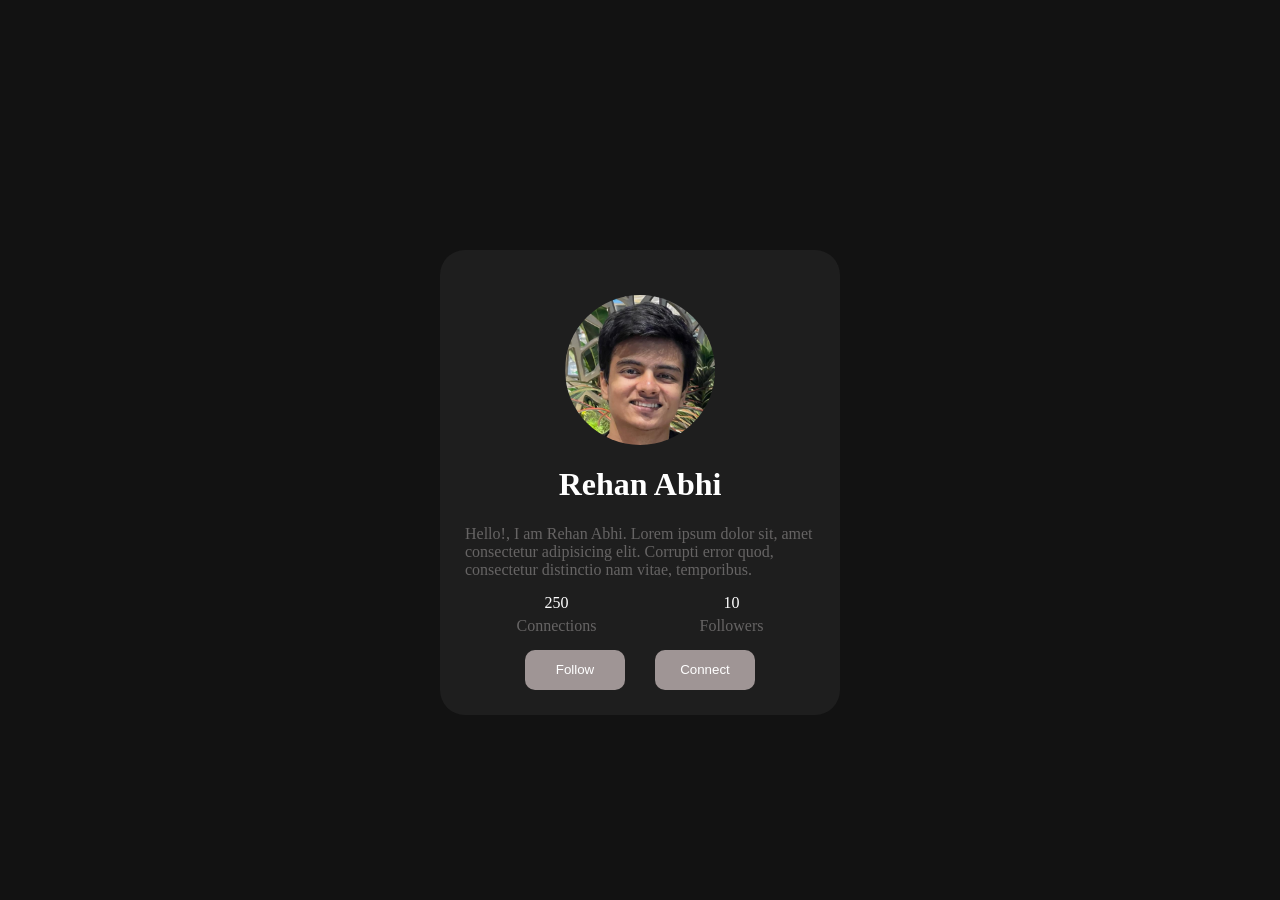
<file: 09_cards_project/profile_card.html>
<!DOCTYPE html>
<html lang="en">
<head>
    <meta charset="UTF-8">
    <meta name="viewport" content="width=device-width, initial-scale=1.0">
    <title>Linkedin Profile Card</title>
</head>
<style>
    body{
        background-color:  #121212;
        padding: 0;
        margin: 0;
        color: #fff;
    }

    .card{
        background-color: #1E1E1E;
        height: auto;
        width: 350px;
        margin: 10vh auto;
        border-radius: 25px;
        padding: 25px;
        margin-top: 250px;
    }
    h1{
        text-align: center;
    }

    .image{
        display: block;
        position: relative;
        width: 150px;
        height: 150px;
        overflow: hidden;
        border-radius: 50%;
        margin: 20px auto;
        background-image: url('WhatsApp Image 2026-06-30 at 5.31.45 PM.jpeg');
        background-size: cover;
        background-position: 30% 10%;
        
    }

    .about{
        color: #666464;

    }

    #stats{
        display: flex;
        justify-content: space-around;
    }

    .label{
        color: #666464 ;
    }

    .col{
        display: flex;
        flex-direction: column;
        align-items: center;
        gap: 5px;
        margin: 15px
        

    }

    .buttons{
        display: flex;
        justify-content: center;
        gap: 30px;
        
    }
    button{
        background-color: #9f9595;
        border: 0;
        outline: 0;
        height: 40px;
        width: 100px;
        border-radius: 10px;
        color: #ffffff;
        cursor: pointer;
        
    }

    button:hover{
        background-color: #454444;
    }

</style>
<body>
    <div class="card">
    

        <div class="image"></div>
         <h1>Rehan Abhi</h1>

        <div class="about">Hello!, I am Rehan Abhi. Lorem ipsum dolor sit, amet consectetur adipisicing elit. Corrupti error quod, consectetur distinctio nam vitae, temporibus.</div>

        <div id="stats">
            <div class="col">
                <div class="stat">250</div>
                <div class="label">Connections</div>
            </div>

            <div class="col">
                <div class="stat">10</div>
                <div class="label">Followers</div>
            </div>
        </div>

        <div class="buttons">
            <div class="button"><button>Follow</button></div>
            <div class="button"><button>Connect</button></div>
        </div>



    </div>
</body>
</html>
</file>
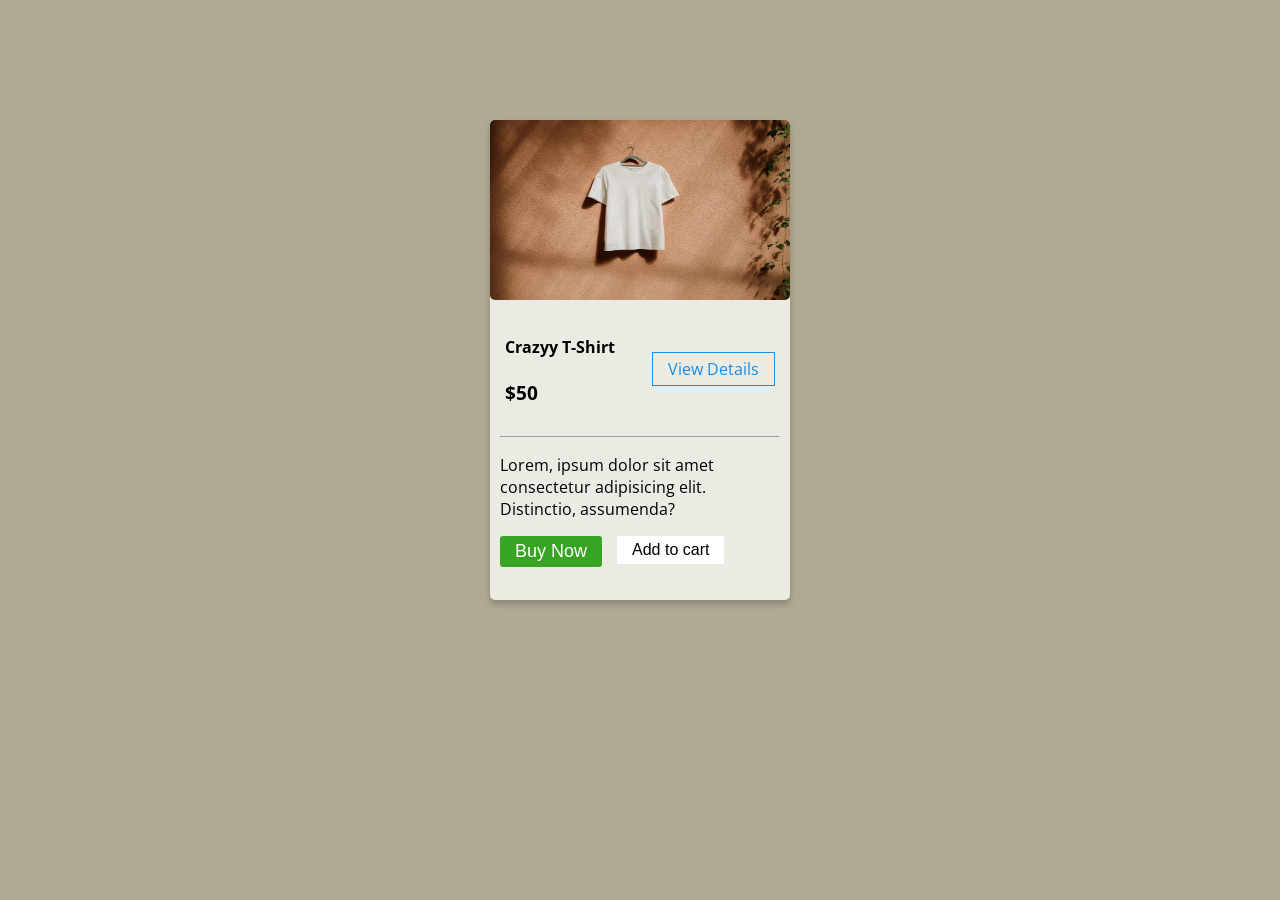
<file: 09_cards_project/purchase_card.html>
<!DOCTYPE html>
<html lang="en">
<head>
    <meta charset="UTF-8">
    <meta name="viewport" content="width=device-width, initial-scale=1.0">
    <title>Purchase Card</title>
    <style>
        @import url("https://fonts.googleapis.com/css2?family=Open+Sans:wght@300;400;600;700&display=swap");
        body{
            padding: 0;
            margin: 0;
            box-sizing: border-box;
            font-family: "Open Sans";
            background-color: #afa894;
        }
        .container{
            display: flex;
            justify-content: center;
            align-items: center;
            height: 80vh;
            width: 100%;
            
            
        }
        .card{
            width: 300px;
            height: 480px;
            border-radius: 5px;
            box-shadow: 0 4px 6px 0 rgba(0, 0, 0, 0.2);
            border-radius: 5px;
            background-color: #ebeae3;
            

        }
        .card > *:not(.shirt-image){
            padding: 5px 10px;
        }
        .card img{
            width: 100%;
            height: 180px ;
            border-radius: 5px;
        }
        .row{
            display: flex;
            justify-content: space-between;
            align-items: center;
            padding: 5px;
        }
        .view-btn a{
            text-decoration: none;
            border: 1.5px #158fe7 solid;
            padding: 5px 15px;
            color: #158fe7;
        }
        .buttons{
            display: flex;
            gap: 15px;
        }
        .buy-now button{
            border: 0;
            outline: 0;
            background-color: #38a423;
            color: #fff;
            padding: 5px 15px;
            font-size: large;
            border-radius: 3px;

        }
        .add-to-cart button{
            border: 0;
            outline: 0;
            background-color: #fff;
            padding: 5px 15px;
            font-size: medium;
        }
        

    </style>
</head>
<body>
    <div class="container">
        <div class="card">
            <div class="shirt-image"><img src="shirt.avif" alt="shirt image"></div>
            <div class="card-body">
                <div class="row">
                    <div class="title">
                        <h4>Crazyy T-Shirt</h4>
                        <h3>$50</h3>
                    </div>
                    <div class="view-btn">
                        <a href="">View Details</a>
                    </div>
                </div>
                <hr/>
                <p>Lorem, ipsum dolor sit amet consectetur adipisicing elit. Distinctio, assumenda?</p>
                <div class="buttons">
                    <div class="buy-now"><button>Buy Now</button></div>
                    <div class="add-to-cart"><button>Add to cart</button></div>

                </div>

                
                
            </div>
            

        </div>
    </div>
</body>
</html>
</file>
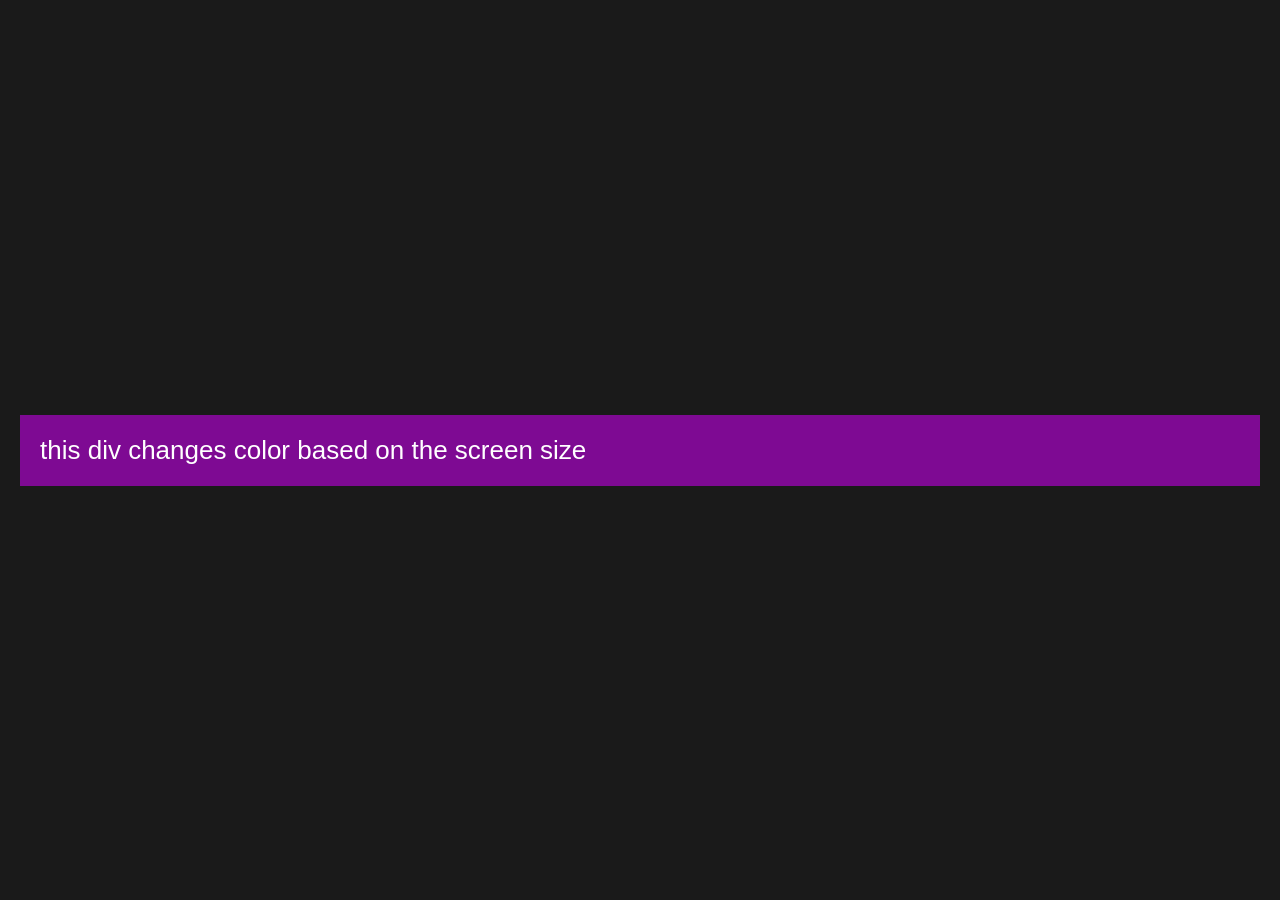
<file: 10_responsive/breakPoint.html>
<!-- to test how the page works on diffrent widths, we can got to inspect element of the page and check it there -->
<!DOCTYPE html>
<html lang="en">
  <head>
    <meta charset="UTF-8" />
    <meta name="viewport" content="width=device-width, initial-scale=1.0" />
    <title>Responsive design</title>
    <style>
      body {
        margin: 0;
        padding: 0;
        font-family: Arial, Helvetica, sans-serif;
        display: flex;
        justify-content: center;
        align-items: center;
        height: 100vh;
        background-color: #1a1a1a;
      }
      .responsive-div {
        width: 100%;
        max-width: 1200px;
        padding: 20px;
        color: #fff;
        font-size: 26px;
        background-color: #7e0a93;
      }
      @media (max-width: 600px) { /* this part of css will work up-till the width of the screen is 600px  */
        body {
          align-items: flex-start;
        }
        .responsive-div {
          background-color: #3498db;
        }
      }
      @media (min-width: 601px) and (max-width: 1024px) {   /*this part will function if the width of screen is between 601px and 1024 px*/
        body {
          align-items: center;
        }
        .responsive-div {
          background-color: #e74c3c;
        }
      }
    </style>
  </head>
  <body>
    <div class="responsive-div">
      this div changes color based on the screen size
    </div>
  </body>
</html>
</file>
<file: 01_basics/style.css>
p {
  color: cornflowerblue;
  font-size: 25px;
  padding: 200px;
}
</file>
